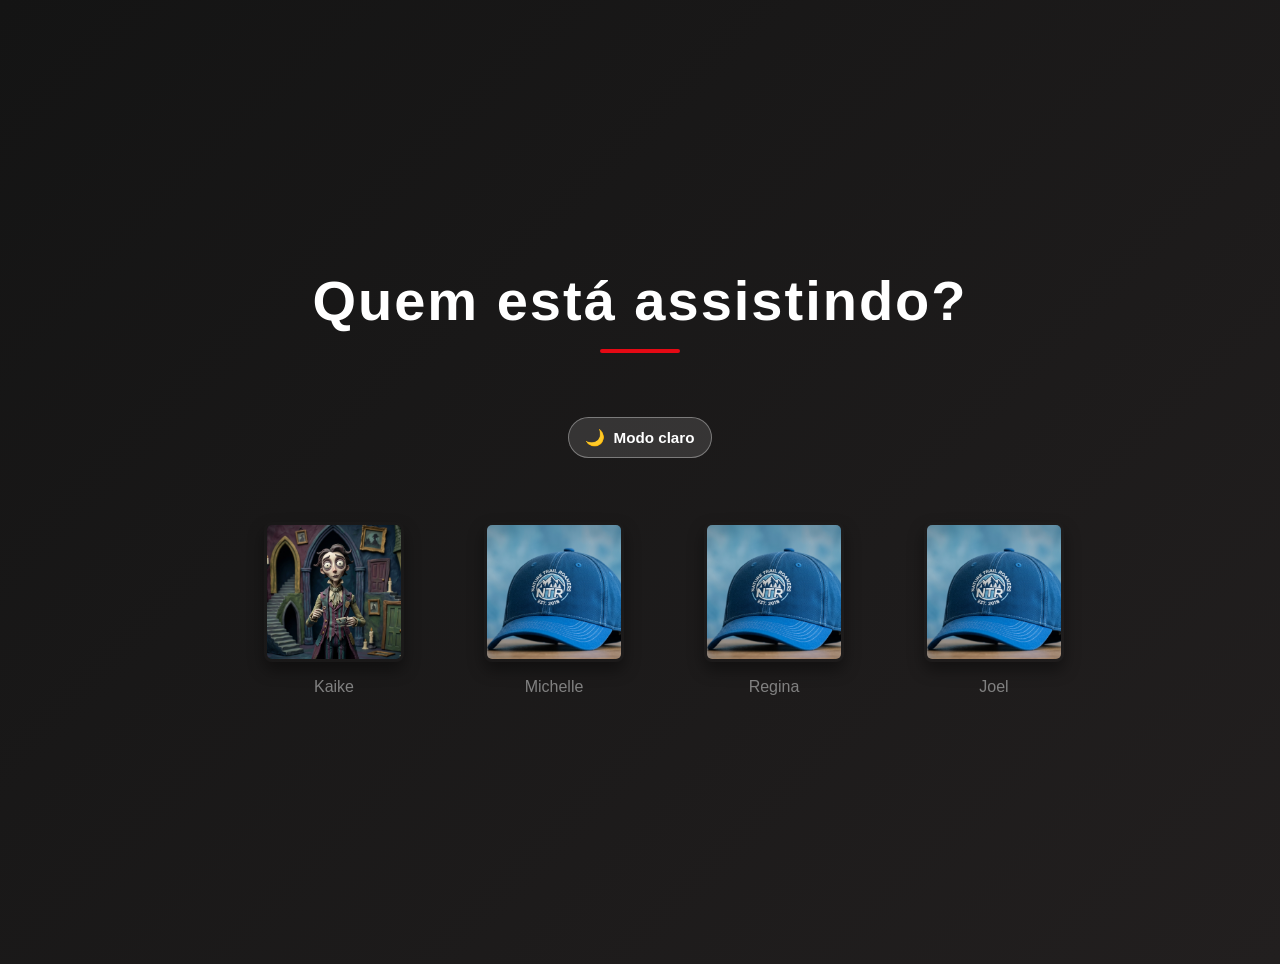
<file: PROJETO-NETFLIX/index.html>
<!DOCTYPE html>
<html lang="pt-br">
<head>
    <meta charset="UTF-8">
    <meta name="viewport" content="width=device-width, initial-scale=1.0">
    <title>Netflix</title>
    <link rel="stylesheet" href="styles.css">
    <!-- para rodar o server cd /home/guest/Downloads/DEV/PROJETO\ NETFLIX && python3 -m http.server 8000 -->
</head>
<body>
    <main>
        <h1>Quem está assistindo?</h1>
        <div class="theme-switcher" role="region" aria-label="Alternar modo de tema">
            <button id="theme-toggle" type="button" aria-live="polite" aria-pressed="false" aria-label="Ativar modo claro">
                <span class="theme-icon" aria-hidden="true">🌙</span>
                <span class="theme-label">Modo claro</span>
            </button>
        </div>
        <section class="profiles-container" aria-label="Seleção de perfis">
            <nav class="profiles-list">
                <ul>
                    <li class="item-perfil">
                        <a href="catalogo/catalogo.html" class="profile" aria-label="Selecionar perfil Kaike">
                            <figure class="imagem-perfil">
                                <img src="assets/perfil_1.png" alt="Imagem do Perfil 1, no qual é um zumbi segurando uma xicará">
                                <figcaption>Kaike</figcaption>
                            </figure>
                        </a>
                    </li>
                    <li>
                        <a href="catalogo/catalogo.html" class="profile" aria-label="Selecionar perfil Michelle">
                            <figure>
                                <img src="assets/perfil_2.png" alt="Imagem do Perfil 2, no qual é um boné azul com simbolo NTR">
                                <figcaption>Michelle</figcaption>
                            </figure>
                        </a>
                    </li>
                    <li>
                         <a href="catalogo/catalogo.html" class="profile" aria-label="Selecionar perfil Regina">
                            <figure>
                                <img src="assets/perfil_2.png" alt="Imagem do Perfil 2, no qual é um boné azul com simbolo NTR">
                                <figcaption>Regina</figcaption>
                            </figure>
                        </a>
                    </li>
                    <li>
                         <a href="catalogo/catalogo.html" class="profile" aria-label="Selecionar perfil Joel">
                            <figure>
                                <img src="assets/perfil_2.png" alt="Imagem do Perfil 2, no qual é um boné azul com simbolo NTR">
                                <figcaption>Joel</figcaption>
                            </figure>
                        </a>
                    </li>
                </ul>
            </nav>
        </section>
    </main>

<script src="js/index.js" defer></script>
</body>
</html>
</file>
<file: PROJETO-NETFLIX/styles.css>
/* Reset e Variáveis */
* {
    margin: 0;
    padding: 0;
    box-sizing: border-box;
}

/* Zera espaçamentos e define box-sizing para evitar cálculos CSS estranhos */
:root {
    --netflix-black: #141414;
    --netflix-red: #E50914;
    --netflix-dark-grey: #221f1f;
    --netflix-light-grey: #808080;
    --text-primary: #ffffff;
    --background: linear-gradient(135deg, var(--netflix-black) 0%, var(--netflix-dark-grey) 100%);
    --transition: all 0.3s ease;
}

[data-theme="light"] {
    --netflix-black: #f8f8f8;
    --netflix-dark-grey: #d4d4d4;
    --netflix-light-grey: #4a4a4a;
    --text-primary: #121212;
    --background: linear-gradient(135deg, #ffffff 0%, #e5e5e5 100%);
}

/* Variáveis CSS usadas em todo o tema (cores Netflix + transição global) */

/* Body e Tipografia */
body {
    background: var(--background);
    color: var(--text-primary);
    font-family: 'Segoe UI', Tahoma, Geneva, Verdana, sans-serif;
    min-height: 100vh;
    padding: 2rem;
    transition: background 0.3s ease, color 0.3s ease;
}

/* Fundo degradê, texto claro, fonte moderna e padding geral */
/* Main */
main {
    display: flex;
    flex-direction: column;
    align-items: center;
    justify-content: center;
    min-height: 100vh;
    gap: 3rem;
}
/* Centro vertical/horizontal do conteúdo principal */
/* Títulos */
h1 {
    font-size: 3.5rem;
    font-weight: 700;
    text-align: center;
    text-transform: none;
    letter-spacing: 2px;
    margin-bottom: 1rem;
    animation: fadeInDown 0.8s ease-out;
}
/* Título grande com animação de entrada */
h1::after {
    content: '';
    display: block;
    width: 80px;
    height: 4px;
    background: var(--netflix-red);
    margin: 1rem auto 0;
    border-radius: 2px;
}
/* Linha vermelha abaixo do título = estilo Netflix */
/* Container de Perfis */
.profiles-container {
    width: 100%;
    max-width: 900px;
}

.profiles-list,
.profiles-list ul,
.profiles-list ol,
.profiles-list li {
    list-style: none;
    margin: 0;
    padding: 0;
}

.profiles-list {
    display: block;
    animation: fadeIn 1s ease-out 0.2s both;
}

.profiles-list > ul {
    display: flex;
    flex-wrap: wrap;
    justify-content: center;
    gap: 2rem;
}

.profiles-list li {
    display: block;
    margin-left: 3rem;
}

.theme-switcher {
    display: flex;
    justify-content: center;
    width: 100%;
    margin-bottom: 1rem;
}

#theme-toggle {
    background: rgba(255, 255, 255, 0.12);
    color: var(--text-primary);
    border: 1px solid rgba(255, 255, 255, 0.35);
    border-radius: 999px;
    padding: 0.62rem 1rem;
    font-size: 0.95rem;
    font-weight: 600;
    cursor: pointer;
    display: inline-flex;
    align-items: center;
    gap: 0.5rem;
    transition: background 0.2s ease, border-color 0.2s ease, color 0.2s ease, transform 0.2s ease;
}

#theme-toggle:hover,
#theme-toggle:focus-visible {
    background: rgba(255, 255, 255, 0.2);
    border-color: rgba(255, 255, 255, 0.65);
    outline: none;
    transform: translateY(-1px);
}

#theme-toggle:active {
    transform: translateY(0);
}

#theme-toggle[aria-pressed="true"] {
    background: rgba(229, 9, 20, 0.85);
    border-color: rgba(229, 9, 20, 0.85);
    color: #fff;
}

#theme-toggle .theme-icon {
    font-size: 1rem;
}

#theme-toggle .theme-label {
    white-space: nowrap;
}

/* Grid responsivo para as miniaturas de perfil */
.profile {
    display: flex;
    flex-direction: column;
    align-items: center;
    text-decoration: none;
    cursor: pointer;
    transition: var(--transition);
    transform: scale(1);
}

/* Hover de perfil: efeito de hover leve para dar sensação de clique */
.profile:hover {
    transform: scale(1.05);
/* feedback hover (zoom leve) */
}

.profile figure {
    display: flex; /* layout do conjunto imagem + texto */
    flex-direction: column;
    align-items: center;
    gap: 1rem;
    margin: 0;
}

.profile img {
    width: 140px;
    height: 140px;
    border-radius: 8px;
    object-fit: cover;
    border: 3px solid transparent;
    transition: var(--transition);
    box-shadow: 0 8px 16px rgba(0, 0, 0, 0.4);

}

.profile:hover img {
    border-color: var(--netflix-red);
    box-shadow: 0 12px 24px rgba(229, 9, 20, 0.4);
/* borda + sombra no hover, estilo Netflix */
}

.profile figcaption {
    font-size: 1rem;
    font-weight: 500;
    color: var(--netflix-light-grey);
    transition: var(--transition);
    text-align: center;
}

.profile:hover figcaption {
    color: var(--netflix-red);
    font-weight: 600;
}

/* Animações */
@keyframes fadeInDown {
    from {
        opacity: 0;
        transform: translateY(-30px);
    }
    to {
        opacity: 1;
        transform: translateY(0);
    }
}

@keyframes fadeIn {
    from {
        opacity: 0;
    }
    to {
        opacity: 1;
    }
}
/* animações do título e dos cards */

/* Responsividade */
@media (min-width: 901px) {
    .profiles-list {
        grid-template-columns: repeat(4, minmax(160px, 1fr));
        justify-items: center;
        gap: 2rem;
    }
}

@media (max-width: 768px) {
    h1 {
        font-size: 2.5rem;
    }

    .profiles-list {
        grid-template-columns: repeat(auto-fit, minmax(140px, 1fr));
        gap: 1.5rem;
    }

    .profile img {
        width: 120px;
        height: 120px;
    }

    body {
        padding: 1rem;
    }

    main {
        min-height: auto;
        padding-top: 2rem;
    }
}

@media (max-width: 480px) {
    h1 {
        font-size: 1.8rem;
    }

    .profiles-list {
        grid-template-columns: repeat(auto-fit, minmax(100px, 1fr));
        gap: 1rem;
    }

    .profile img {
        width: 100px;
        height: 100px;
    }

    .profile figcaption {
        font-size: 0.9rem;
    }
}
/* ajustes para tablet e celular */
</file>
